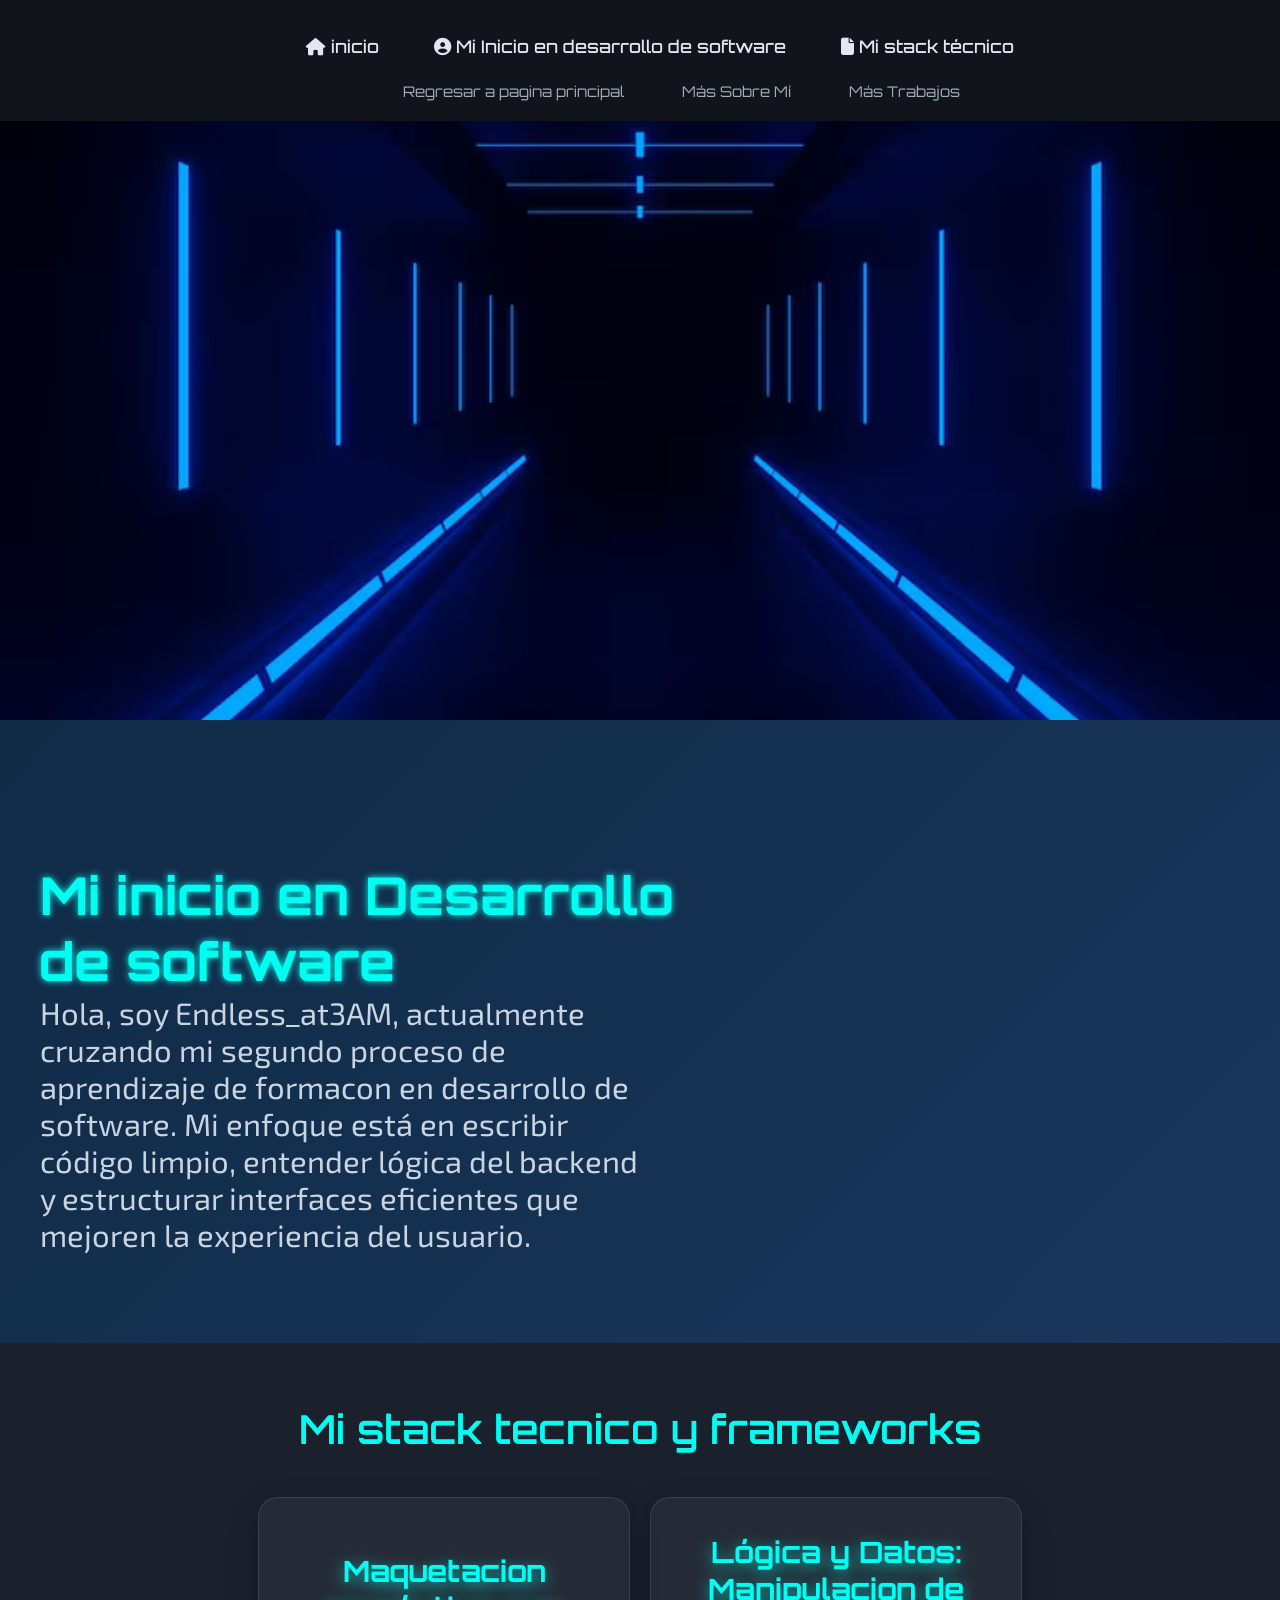
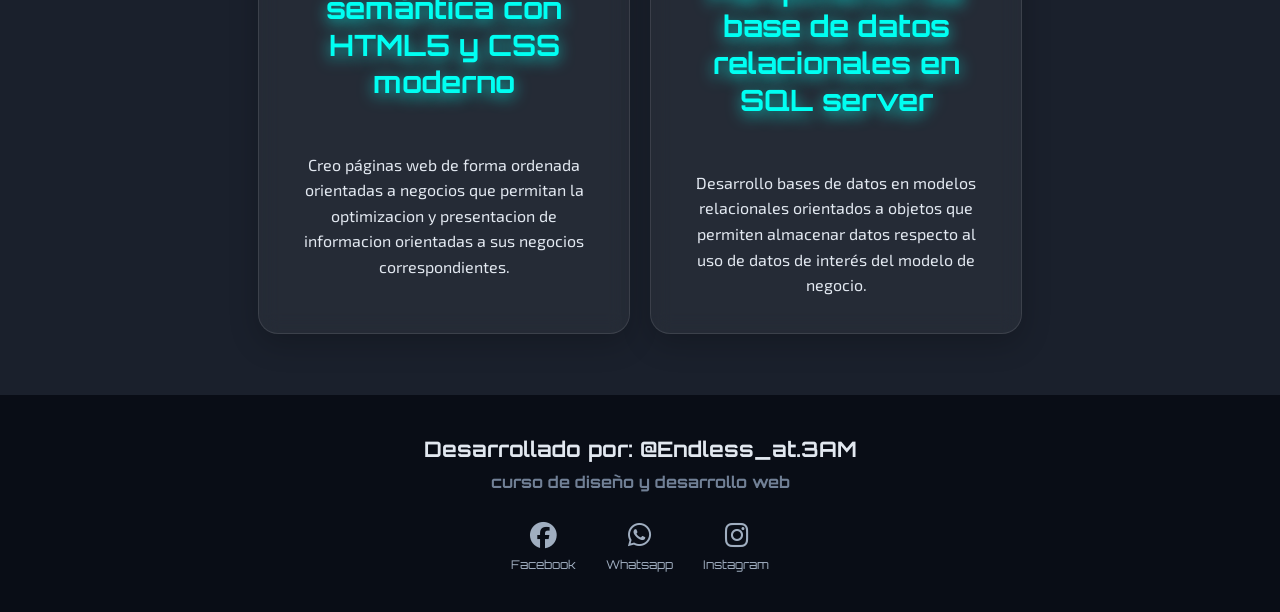
<file: contacto.html>
<!DOCTYPE html>
<html lang="en">
<head>
    <meta charset="UTF-8">
    <meta name="viewport" content="width=device-width, initial-scale=1.0">
    <title>Listas de menú</title>
    <link rel="stylesheet" href="contacto.css">
    <link href="https://fonts.googleapis.com/css2?family=Orbitron:wght@400;500;600;700;800;900&display=swap" rel="stylesheet">
    <link href="https://fonts.googleapis.com/css2?family=Exo+2:wght@100;200;300;400;500;600;700;800;900&display=swap" rel="stylesheet">
<link rel="stylesheet" href="https://cdnjs.cloudflare.com/ajax/libs/font-awesome/6.5.2/css/all.min.css">
</head>
<body>
    <header id="header">
        <nav>
            <ul class="principal">
                <li><a href="#seccion01"><i class="fa-solid fa-house"></i> inicio</a></li>
                <li><a href="#seccion02"><i class="fa-solid fa-circle-user"></i> Mi Inicio en desarrollo de software </a>
                </li>
                <li><a href="#seccion03"><i class="fa-solid fa-file"></i> Mi stack técnico </a></li>
            </ul>
        </nav>
        <div class="submenu">
            <ul>
                <a href="index.html"><li>Regresar a pagina principal</li></a>
                <a href="sobremi.html"><li>Más Sobre Mí</li></a>
                <a href="trabajos.html"><li>Más Trabajos</li></a>
            </ul>
        </div>
    </header>
    <main>
        <section id="seccion01" class="imagen_fondo">
        </section>
        <section id="seccion02" class="Hero_section">
            <div>
            <h1>Mi inicio en Desarrollo de software</h1>
            <p>Hola, soy Endless_at3AM, actualmente cruzando mi segundo proceso de aprendizaje de formacon en desarrollo de software. Mi enfoque está en escribir código limpio, entender lógica del backend y estructurar interfaces eficientes que mejoren la experiencia del usuario.</p>
            </div>
        </section>
        <section id="seccion03" class="stack_aprendizaje">
            <h2>Mi stack tecnico y frameworks</h2>
            <div class="lista-tarjetas">
            <div class="TarjetaPrincipal">
                <h1>Maquetacion semántica con HTML5 y CSS moderno</h1>
                <div class="contenido">
                    <p>Creo páginas web de forma ordenada orientadas a negocios que permitan la optimizacion y presentacion de informacion orientadas a sus negocios correspondientes.</p>
                </div>
            </div>
            <div class="TarjetaPrincipal">
                <h1>Lógica y Datos: Manipulacion de base de datos relacionales en SQL server</h1>
                <div class="contenido">
                    <p>Desarrollo bases de datos en modelos relacionales orientados a objetos que permiten almacenar datos respecto al uso de datos de interés del modelo de negocio.</p>
                </div>
            </div>
            </div>
        </section>
    </main>
    <footer>
        <h2>Desarrollado por: @Endless_at.3AM</h2>
        <h3>curso de diseño y desarrollo web</h3>
        <ul class="redes">
        <li>
            <a href="https://www.facebook.com/?locale=es_LA">
                <i class="fa-brands fa-facebook"></i>
                <p>Facebook</p>
            </a>
        </li>
        <li>
            <a href="https://www.whatsapp.com/?lang=es">
                <i class="fa-brands fa-whatsapp"></i>
                <p>Whatsapp</p>
            </a>
        </li>
        <li>
            <a href="https://www.instagram.com/">
                <i class="fa-brands fa-instagram"></i>
                <p>Instagram</p>
            </a>
        </li>
        </ul>
    </footer>
</body>
</html>
</file>
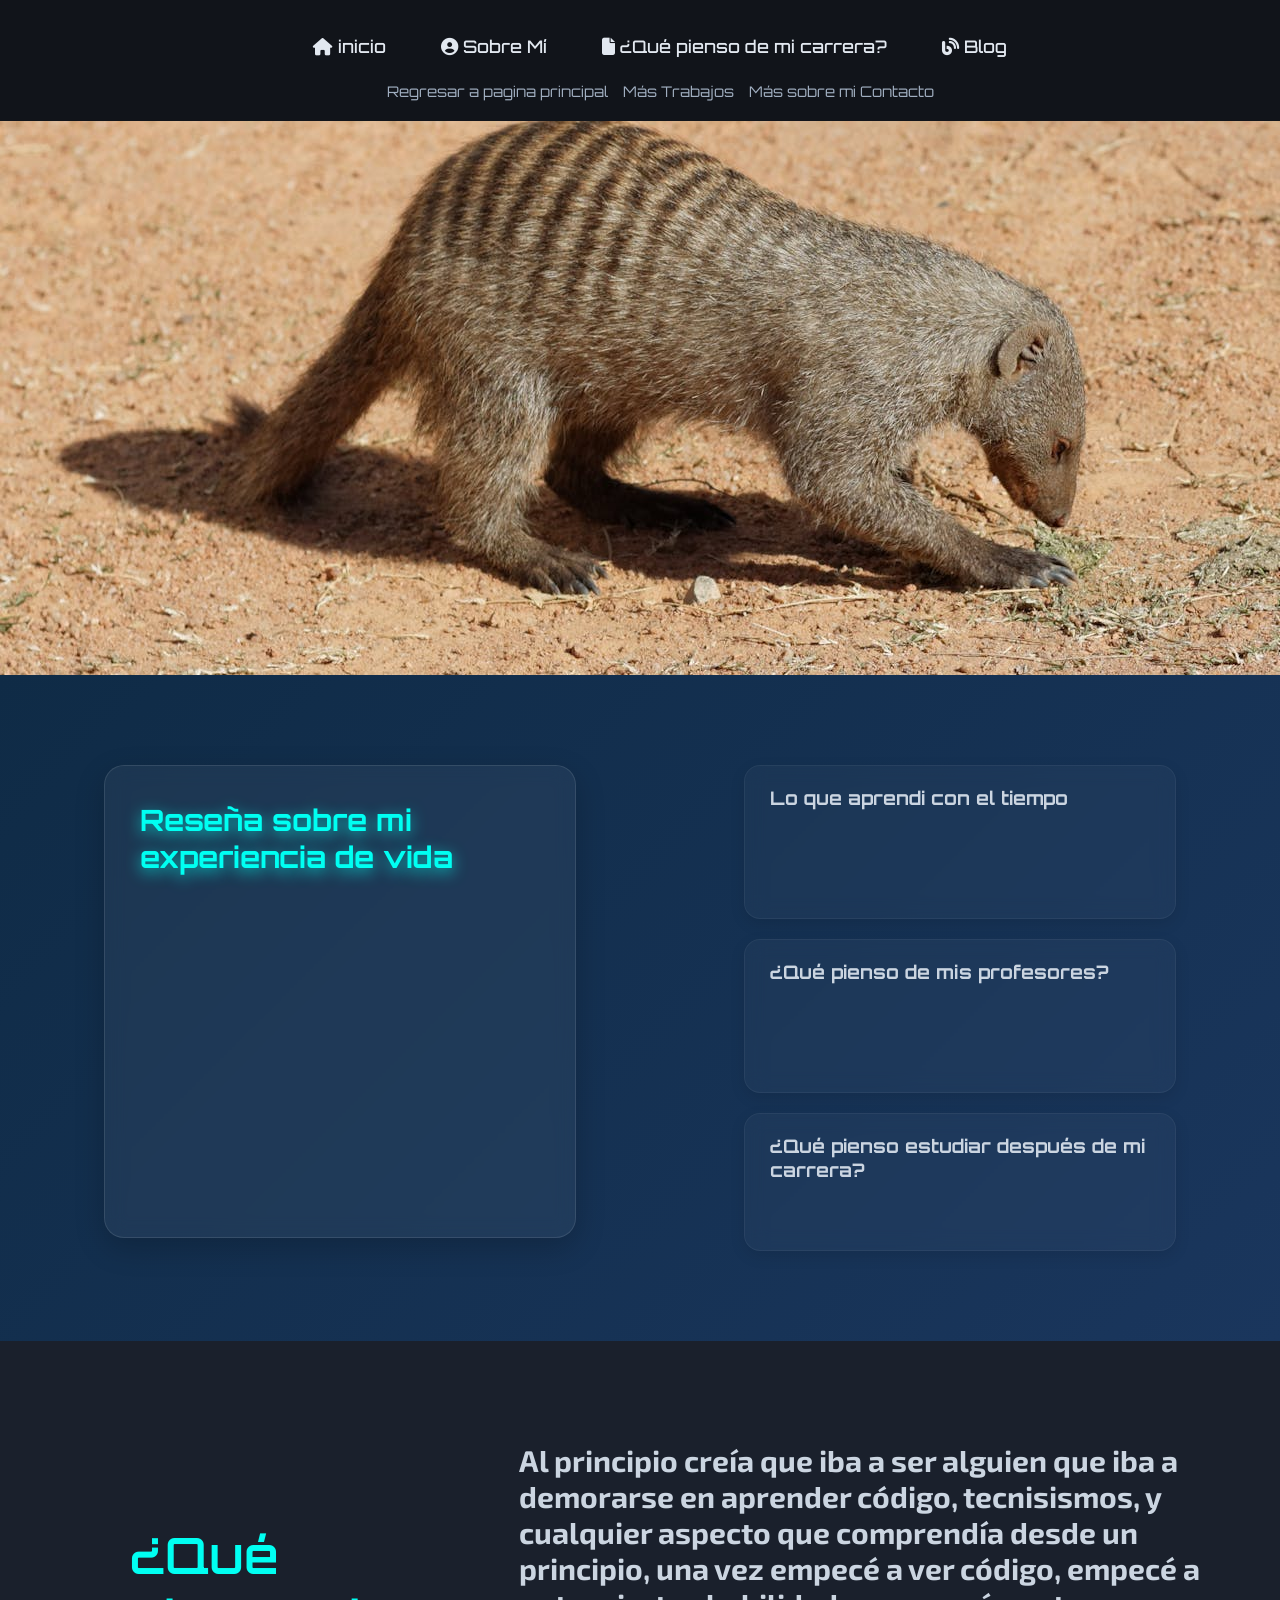
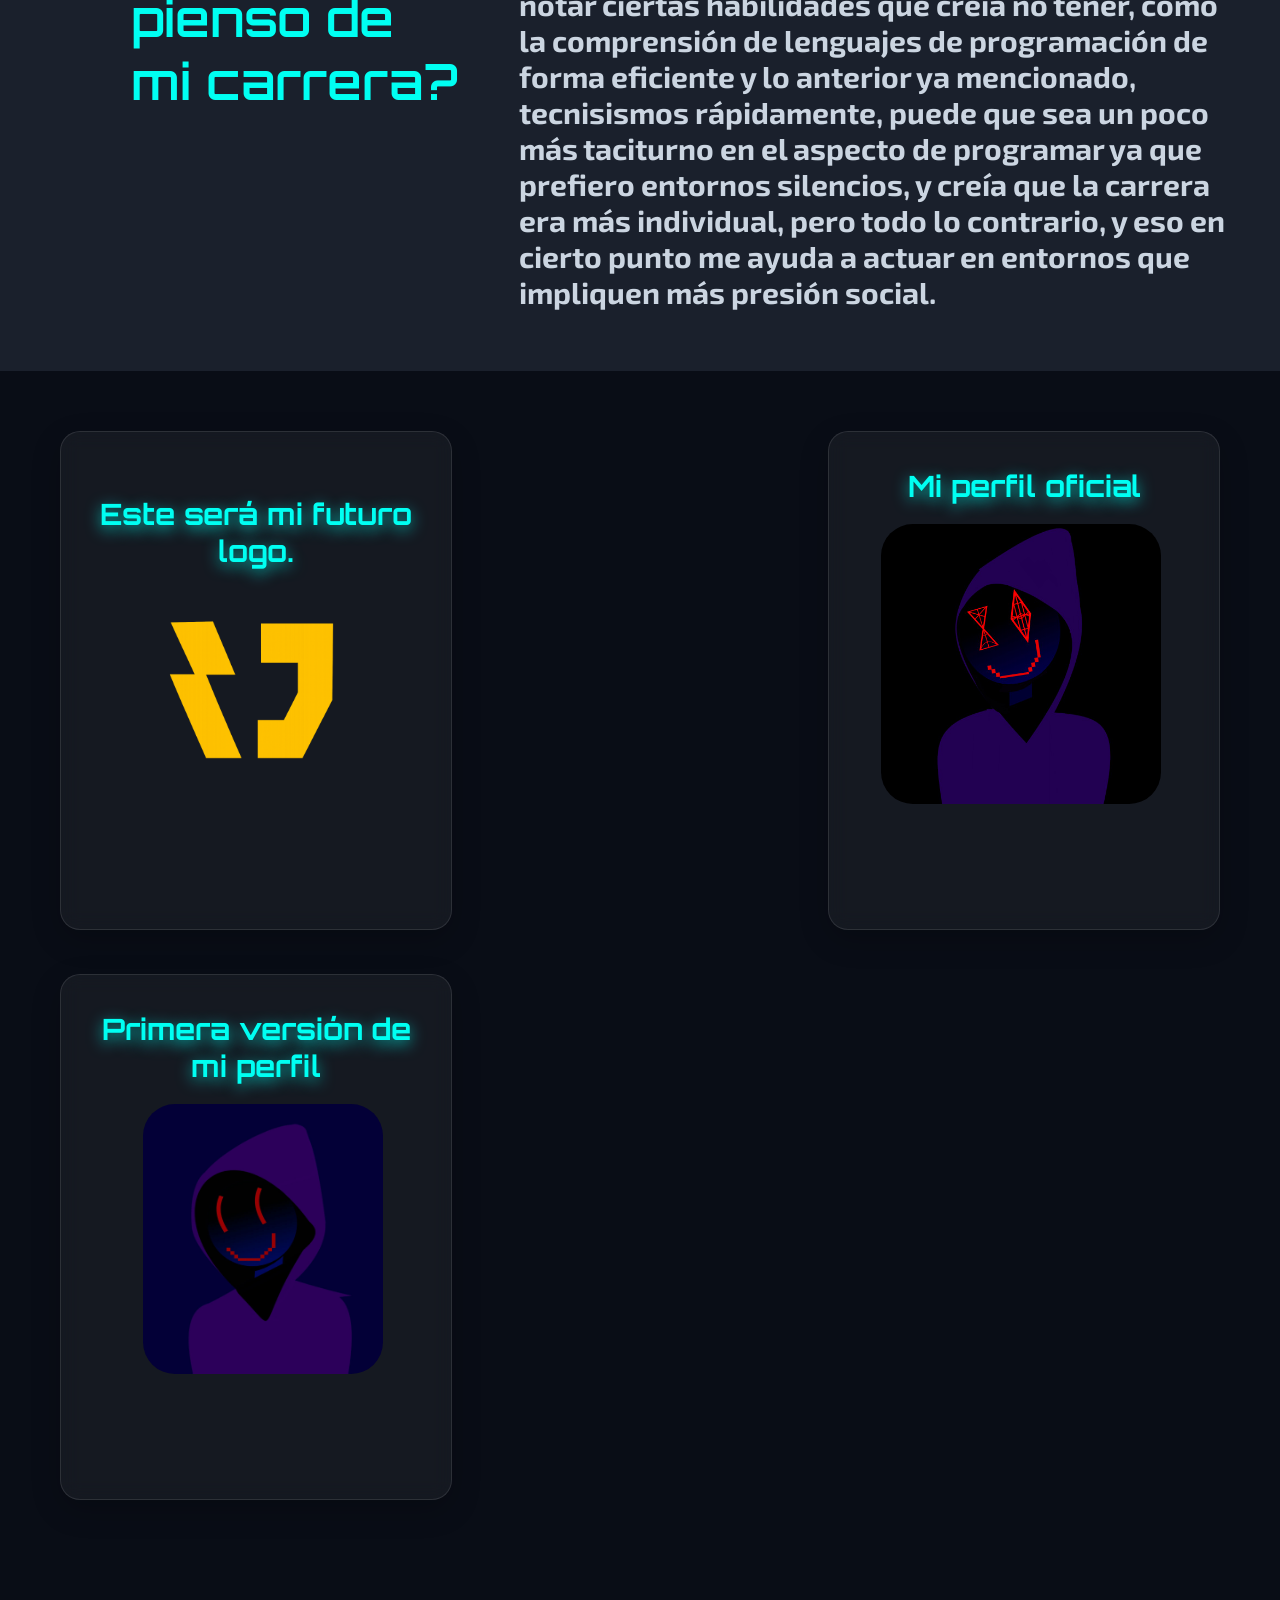
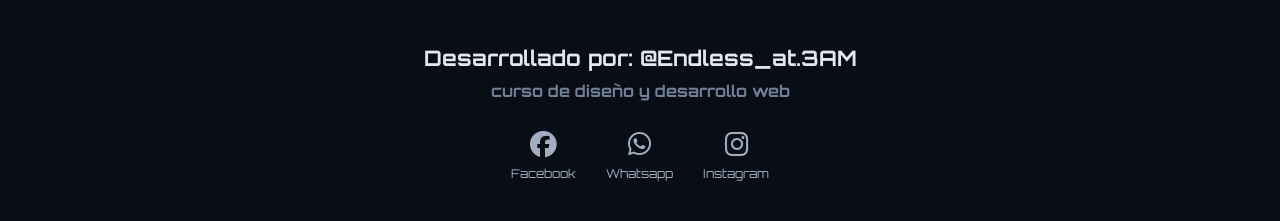
<file: sobremi.html>
<!DOCTYPE html>
<html lang="en">
<head>
    <meta charset="UTF-8">
    <meta name="viewport" content="width=device-width, initial-scale=1.0">
    <title>Más sobre mí</title>
    <link rel="stylesheet" href="sobremi.css">
    <link href="https://fonts.googleapis.com/css2?family=Orbitron:wght@400;500;600;700;800;900&display=swap" rel="stylesheet">
<link href="https://fonts.googleapis.com/css2?family=Exo+2:wght@100;200;300;400;500;600;700;800;900&display=swap" rel="stylesheet">
<link rel="stylesheet" href="https://cdnjs.cloudflare.com/ajax/libs/font-awesome/6.5.2/css/all.min.css">
</head>
<body>
    <header id="header">
        <nav>
            <ul class="principal">
                <li><a href="#seccion01"><i class="fa-solid fa-house"></i> inicio</a></li>
                <li><a href="#seccion02"><i class="fa-solid fa-circle-user"></i> Sobre Mí</a>
                    <ul class="secundario">
                        <li><a href="#reseña">Reseña sobre mi vida</a></li>
                        <li><a href="#aprendizaje">¿Qué aprendi con el tiempo?</a></li>
                        <li><a href="#profesores">¿Qué pienso de mis profesores?</a></li>
                        <li><a href="#estudio">¿Qué pienso estudiar después de mi carrera?</a></li>
                    </ul>
                </li>
                <li><a href="#seccion03"><i class="fa-solid fa-file"></i> ¿Qué pienso de mi carrera?</a></li>
                <li><a href="#seccion04"><i class="fa-solid fa-blog"></i> Blog </a></li>
            </ul>
        </nav>
        <div class="submenu">
            <ul>
                <a href="index.html"><li>Regresar a pagina principal</li></a>
                <a href="trabajos.html"><li>Más Trabajos</li></a>
                <a href="contacto.html"><li>Más sobre mi Contacto</li></a>
            </ul>
        </div>
    </header>
    <main>
        <section id="seccion01" class="sobremi">
        </section>
        <section id="seccion02" class="trabajos">
            <div class="ordenador-trabajos">
                <div class="TarjetaPrincipal" id="reseña">
                    <h1>Reseña sobre mi experiencia de vida</h1>
                    <div class="contenido">
                        <p>Seré honesto, postulé a una universidad, no obtuve la vacante y mi mundo se cayó, estuve casi un año en un abismo sin fondo; entrar a ISIL y estudiar dentro de las aulas, conocer a los que actualmente son mis amigos, realizar proyectos y construir algo real en mi vida, considero que es la oportunidad de mi vida que considero invaluable, cuando yo conocí lo que es estar suspendido en la oscuridad de no tener rumbo, aprendí algo, la disciplina, la dedicación y la responsabilidad que actualmente mantengo desde el primer día y que me prometí mantener el resto de mi vida en las cosas que hago.</p>
                    </div>
                </div>
                <div class="lista-tarjetas">
                    <div class="tarjeta" id="aprendizaje"><h2>Lo que aprendi con el tiempo</h2>
                        <div class="contenido">
                            <p>Estos años, antes de empezar mi vida como futuro desarrollador de software, he aprendido y adquirido conocimientos valiosos, más allá del código, lo que he forjado para hacer realidad mi título profesional.</p>
                        </div>
                    </div>
                    <div class="tarjeta" id="profesores"><h2>¿Qué pienso de mis profesores?</h2>
                        <div class="contenido">
                            <p>Los profesores hasta el punto que los he observado, son gente capaz, conocedora; puede que algunos tengan métodos de enseñanza más rígidos, pero la exigencia siempre hará la excelencia.</p>
                        </div>
                    </div>
                    <div class="tarjeta" id="estudio"><h2>¿Qué pienso estudiar después de mi carrera?</h2>
                        <div class="contenido">
                            <p>Ciberseguridad, empecé con desarrollo de software ya que aporta conocimientos más generales en el ámbito digital.</p>
                        </div>
                    </div>
                </div>
            </div>
        </section>
        <section id="seccion03" class="contacto">
            <div class="titulo_contacto"><h1>¿Qué pienso de mi carrera?</h1></div>
            <div class="texto_contacto"><h3>Al principio creía que iba a ser alguien que iba a demorarse en aprender código, tecnisismos, y cualquier aspecto que comprendía desde un principio, una vez empecé a ver código, empecé a notar ciertas habilidades que creía no tener, como la comprensión de lenguajes de programación de forma eficiente y lo anterior ya mencionado, tecnisismos rápidamente, puede que sea un poco más taciturno en el aspecto de programar ya que prefiero entornos silencios, y creía que la carrera era más individual, pero todo lo contrario, y eso en cierto punto me ayuda a actuar en entornos que impliquen más presión social.</h3></div>
        </section>
        <section id="seccion04" class="blog">
            <div class="TarjetaPrincipal" id="tarjeta1">
                <h1>Este será mi futuro logo.</h1>
                <img src="imagenes/Synaptic2.jpg" class="imagen_blog">
                <div class="contenido">
                    <h3>Lo diseñé a base de vectores, la idea me surgió de un logo parecido de un videojuego.</h3>
                </div>
            </div>
            <div class="TarjetaPrincipal" id="tarjeta2">
                <h1>Mi perfil oficial</h1>
                <img src="imagenes/Perfil v1.5.jpg" class="imagen_blog">
                <div class="contenido">
                    <h3>Esta imagen también la diseñé a base de vectores, añadí colores que generen contraste adecuado.</h3>
                </div>
            </div>
            <div class="TarjetaPrincipal" id="tarjeta3">
                <h1>Primera versión de mi perfil</h1>
                <img src="imagenes/imagen yo 1.jpg"  class="imagen_blog_2">
                <div class="contenido">
                    <h3>Esta es la primera versión de mi perfil, ojos simples pero con el estilo glitch.</h3>
                </div>
            </div>
        </section>
    </main>
    <footer>
        <h2>Desarrollado por: @Endless_at.3AM</h2>
        <h3>curso de diseño y desarrollo web</h3>
        <ul class="redes">
        <li>
            <a href="https://www.facebook.com/?locale=es_LA">
                <i class="fa-brands fa-facebook"></i>
                <p>Facebook</p>
            </a>
        </li>
        <li>
            <a href="https://www.whatsapp.com/?lang=es">
                <i class="fa-brands fa-whatsapp"></i>
                <p>Whatsapp</p>
            </a>
        </li>
        <li>
            <a href="https://www.instagram.com/">
                <i class="fa-brands fa-instagram"></i>
                <p>Instagram</p>
            </a>
        </li>
        </ul>
    </footer>
</body>
</html>
</file>
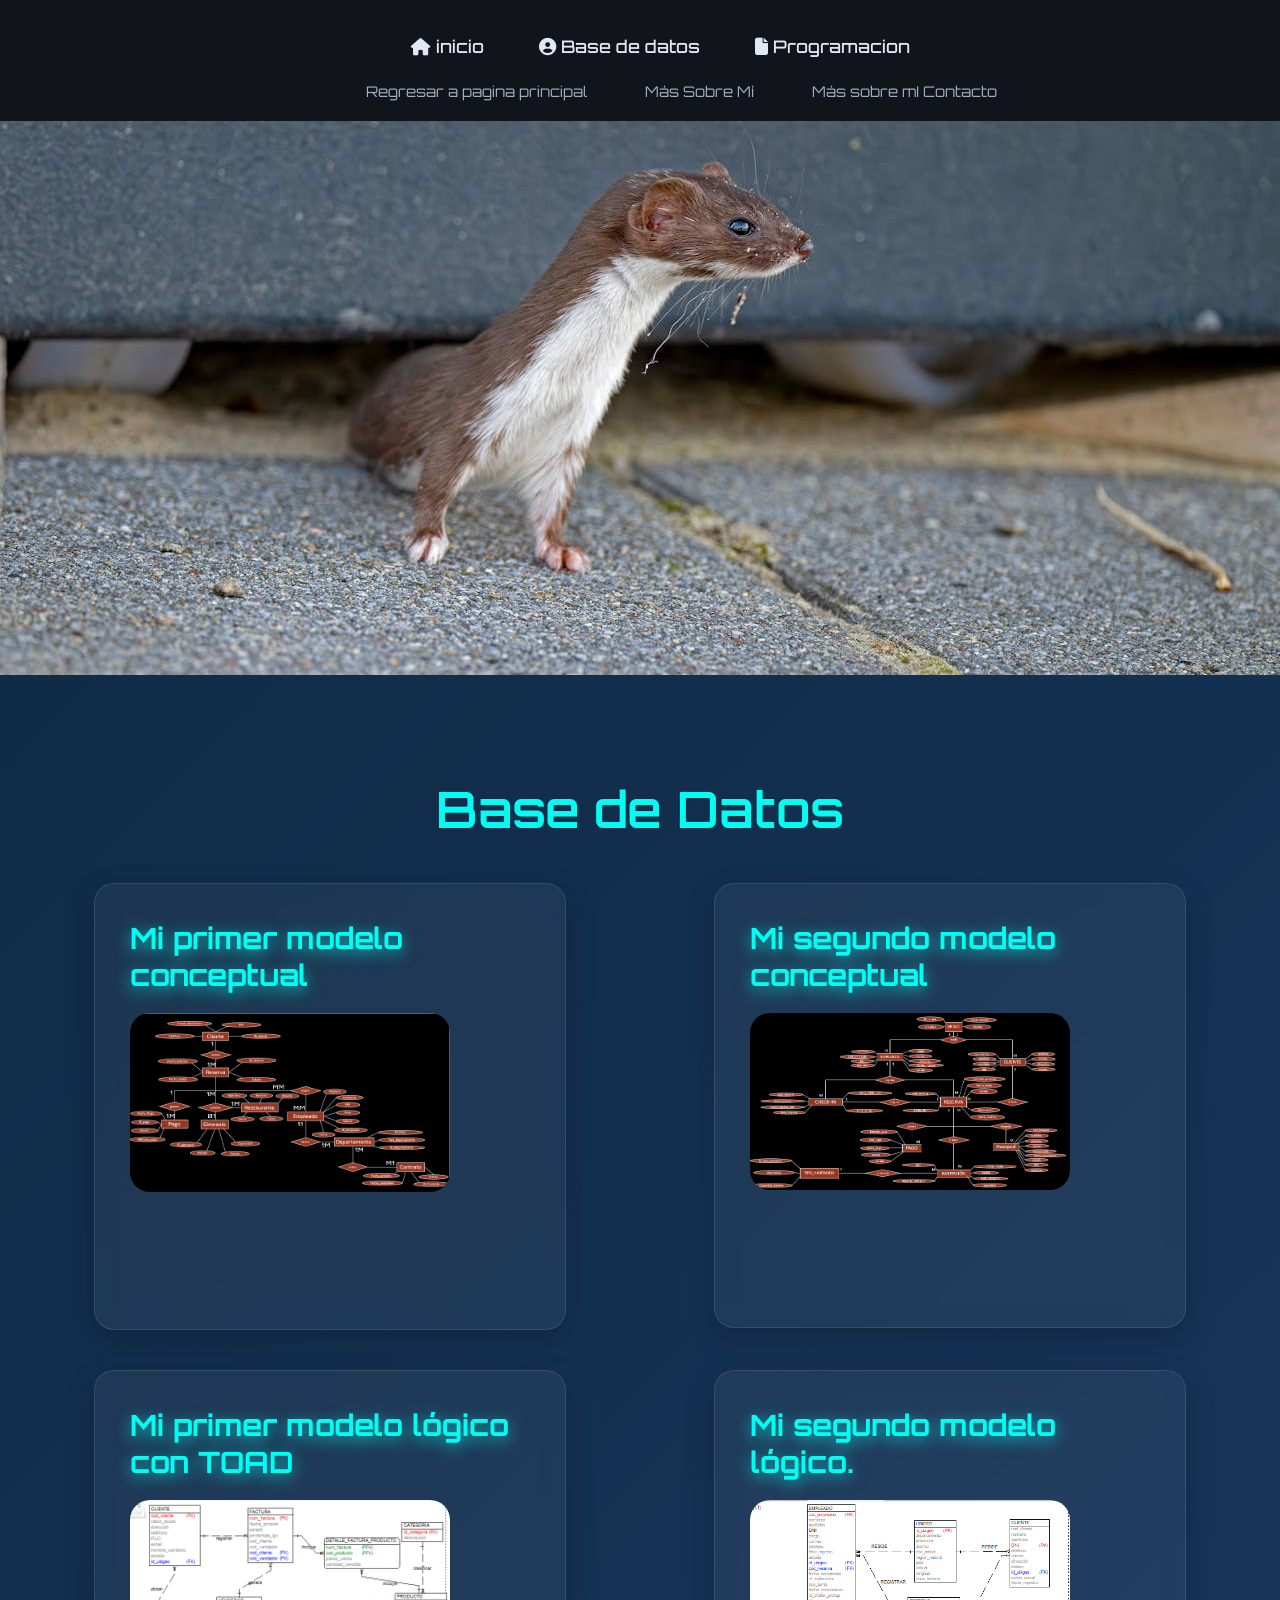
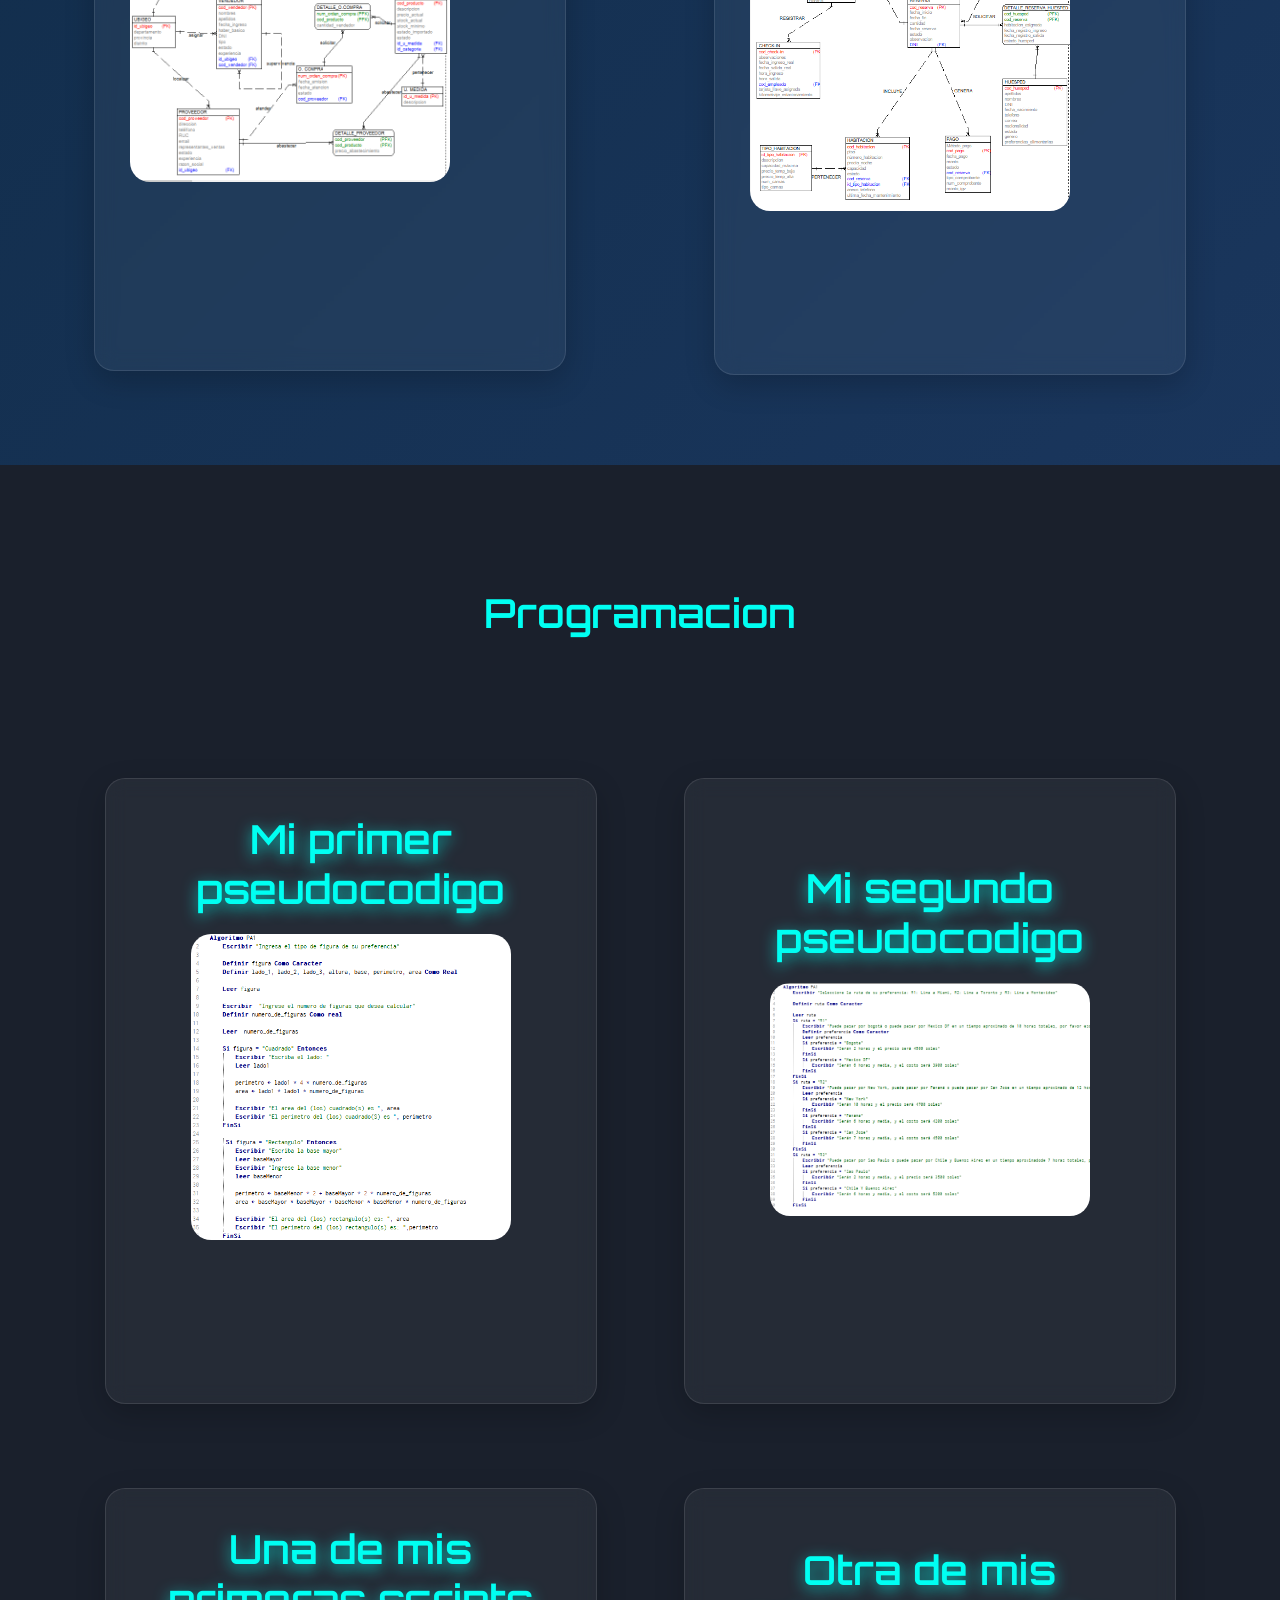
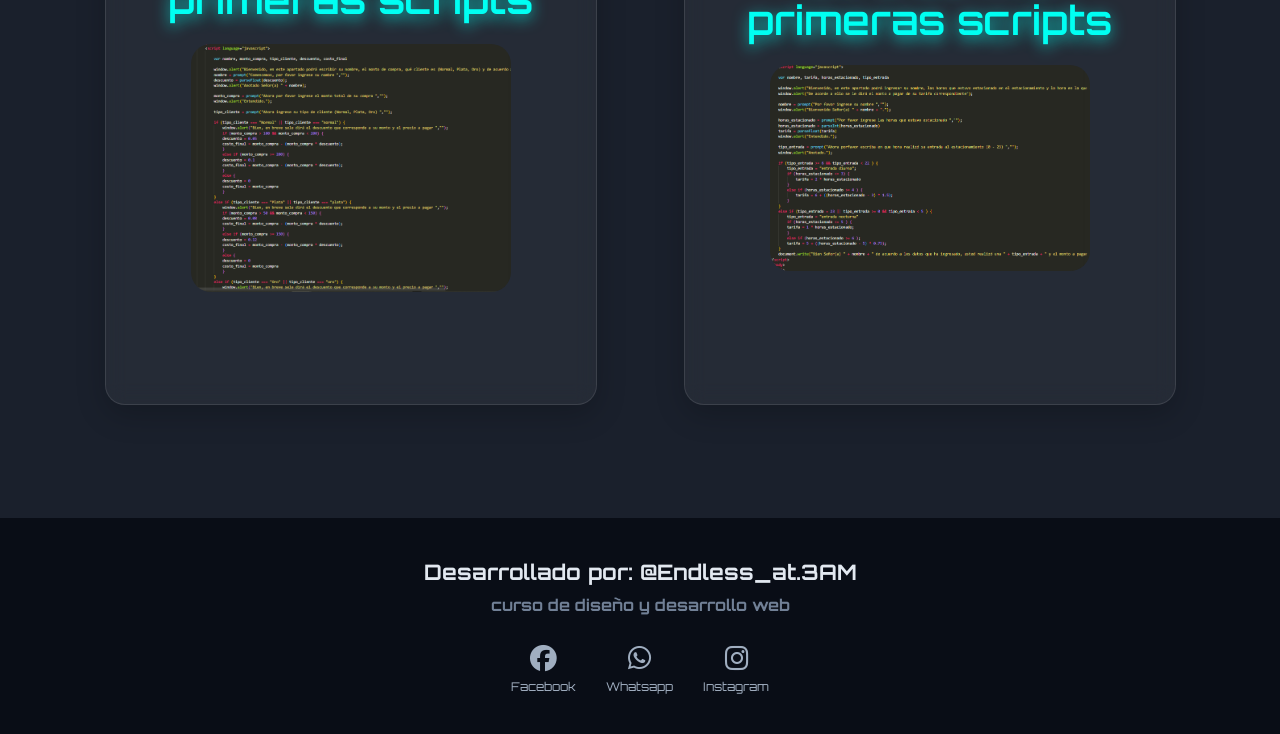
<file: trabajos.html>
<!DOCTYPE html>
<html lang="en">
<head>
    <meta charset="UTF-8">
    <meta name="viewport" content="width=device-width, initial-scale=1.0">
    <title>Listas de menú</title>
    <link rel="stylesheet" href="trabajos.css">
    <link href="https://fonts.googleapis.com/css2?family=Orbitron:wght@400;500;600;700;800;900&display=swap" rel="stylesheet">
<link href="https://fonts.googleapis.comcss2?family=Exo+2:wght@100;200;300;400;500;600;700;800;900&display=swap" rel="stylesheet">
<link rel="stylesheet" href="https://cdnjs.cloudflare.com/ajax/libs/font-awesome/6.5.2/css/all.min.css">

</head>
<body>
    <header id="header">
        <nav>
            <ul class="principal">
                <li><a href="#seccion01"><i class="fa-solid fa-house"></i> inicio</a></li>
                <li><a href="#seccion02"><i class="fa-solid fa-circle-user"></i> Base de datos</a>
                    <ul class="secundario">
                        <li><a href="#primerC">Mi primer Modelo conceptual</a></li>
                        <li><a href="#segundoC">Mi segundo modelo conceptual</a></li>
                        <li><a href="#primerL">Mi primer modelo logico</a></li>
                        <li><a href="#segundoL">Mi segundo modelo logico</a></li>
                    </ul>
                </li>
                <li><a href="#seccion03"><i class="fa-solid fa-file"></i> Programacion</a></li>
            </ul>
        </nav>
        <div class="submenu">
            <ul>
                <a href="index.html"><li>Regresar a pagina principal</li></a>
                <a href="sobremi.html"><li>Más Sobre Mí</li></a>
                <a href="contacto.html"><li>Más sobre mI Contacto</li></a>
            </ul>
        </div>
    </header>
    <main>
        <section id="seccion01" class="sobremi">
        </section>
        <section id="seccion02" class="trabajos">
            <div class="titulo_BD">
                <h1>Base de Datos</h1>
            </div>
            <div class="ordenador-trabajos">
                <div class="TarjetaPrincipal" id="primerC">
                    <h1>Mi primer modelo conceptual</h1>
                    <img src="imagenes/primerC.PNG" class="imagen_BD">
                    <div class="contenido">
                        <p>Este modelo conceptual me ayudó a comprender los primeros conceptos respectivos a como el usuario influye dentro del mismo con el equipo gráfico para que mantenga coherencia ante los clientes</p>
                    </div>
                </div>
                    <div class="TarjetaPrincipal" id="segundoC"><h1>Mi segundo modelo conceptual</h1>
                        <img src="imagenes/segundoC.PNG" class="imagen_BD">
                        <div class="contenido">
                            <p>Este modelo conceptual de mi proyecto del curso de base de datos, más ordenado y orientado a las entidades que corresponden al servicio de reservación del negocio de gestión hotelera.</p>
                        </div>
                    </div>
                    <div class="TarjetaPrincipal" id="primerL"><h1>Mi primer modelo lógico con TOAD</h1>
                        <img src="imagenes/primerL.PNG" class="imagen_BD">
                        <div class="contenido">
                            <p>Este modelo logico corresponde al ejercicio que me designaron dentro del curso de base de datos, comprendí que a nivel lógico las relaciones pueden ser variadas y de acorde a como se conectan las entidades unas con otras se pueden crear atributos identificadores, en este caso las claves primarias "PK" y las foráneas "FK".</p>
                        </div>
                    </div>
                    <div class="TarjetaPrincipal" id="segundoL"><h1>Mi segundo modelo lógico.</h1>
                        <img src="imagenes/segundoL.PNG" class="imagen_BD">
                        <div class="contenido">
                            <p>Este modelo logico comprende al de mi proyecto, es más extenso en cuanto a atributos, si, no es tan complejo ya que no hay relaciones ternarias o recursivas, pero si mantuvimos las entidades intermedias o entidades debiles, que permiten detallar relaciones de muchos a muchos.</p>
                        </div>
                    </div>
            </div>
        </section>
        <section id="seccion03" class="programacion">
            <div class="titulo_programacion">
                <h1>Programacion</h1>
            </div>
            <div class="contenido_programacion">
                <h3>Aprendí la lógica de los lenguajes usando el programa Pseint, lo recomiendo para principiantes que quieran inyectarse a este mundo de la programacion.</h3>
            </div>
            <div class="TarjetaPrincipal"><h1>Mi primer pseudocodigo</h1>
                <img src="imagenes/primerP.PNG" class="imagen_BD">
                <div class="contenido">
                    <p>Recomiendo sinceramente que si quieres empezar en codigo y aprender la logica, entonces te recomiendo empezar con Pseint, te ayudará a comprender qué es una variable y cómo se comportan, en mi caso fue lo que me mostró la lógica de lo que llamamos programacion.</p>
                </div>
            </div>
            <div class="TarjetaPrincipal"><h1>Mi segundo pseudocodigo</h1>
                <img src="imagenes/segundoP.PNG" class="imagen_BD">
                <div class="contenido">
                    <p>En este segundo codigo de Pseint,comprendí cada detalle de como definir, identar y ordenar codigo de Pseint de forma más eficiente, eso añadiendo que este Pseint detalla las posibilidades de una ruta y una subruta que el usuario puede elegir.</p>
                </div>
            </div>
            <div class="TarjetaPrincipal"><h1>Una de mis primeras scripts</h1>
                <img src="imagenes/primerJS.PNG" class="imagen_BD">
                <div class="contenido">
                    <p>En esta script el programa calcula la categoria de un clinete segun su tipo y el descuento que se le realizará dependiendo del tipo y del monto inicial.</p>
                </div>
            </div>
            <div class="TarjetaPrincipal"><h1>Otra de mis primeras scripts</h1>
                <img src="imagenes/segundoJS.PNG" class="imagen_BD">
                <div class="contenido">
                    <p>En esta script se detalla la tarifa de estacionamiento de quienes utilizan el servicio, dependiendo de la hora en que se estacionaron y el tiempo que permaneceieron usando el servicio.</p>
                </div>
            </div>
        </section>
    </main>
    <footer>
        <h2>Desarrollado por: @Endless_at.3AM</h2>
        <h3>curso de diseño y desarrollo web</h3>
        <ul class="redes">
        <li>
            <a href="https://www.facebook.com/?locale=es_LA">
                <i class="fa-brands fa-facebook"></i>
                <p>Facebook</p>
            </a>
        </li>
        <li>
            <a href="https://www.whatsapp.com/?lang=es">
                <i class="fa-brands fa-whatsapp"></i>
                <p>Whatsapp</p>
            </a>
        </li>
        <li>
            <a href="https://www.instagram.com/">
                <i class="fa-brands fa-instagram"></i>
                <p>Instagram</p>
            </a>
        </li>
        </ul>
    </footer>
</body>
</html>
</file>
<file: contacto.css>
*{
    margin: 0;
    padding: 0;
}
html {
    scroll-behavior: smooth;
}
body{
    background-color: beige;
    font-family: Exo2;
    font-size: 12pt;
}
header{
    width: 100%;
    padding: 20px;
    background-color: #11141a;
    position: fixed;
    top: 0;
    left: 0;
    z-index: 9999;
}
nav ul{
    list-style-type: none;
    padding-left: 20px;
    display: flex;
    gap: 20px;
    padding: 20px;
    justify-content: center;
    
}
nav ul a{
    text-decoration: none;
    color: white;
    font-family: orbitron;
    font-size: 16pt;
    transition: background-color 0.3s;
}
nav ul a li i{
    margin-right: 8px;
}
nav ul a:hover{
    transform: scale(1.05);
    background-color: #718096;
    font-weight: 800;
    text-shadow: 0px 0px 20px #00fff2;
}

.submenu ul{
    display: flex;
    justify-content: center;
    list-style: none;
    gap: 15px;
}
.submenu ul a{
    text-decoration: none;
    color: #a0aec0;
    font-family: orbitron;
    font-size: 11pt;
    transition: all 0.3s;
    margin-top: 10px;
    margin-left: 43px;
}
.submenu ul a:hover{
    background-color: transparent;
    color: white;
    text-shadow: 0px 0px 20px #00fff2;
    font-weight: 900;
}
.imagen_fondo{
    width: 100%;
    height: 80vh;
    background-color: #2d3748;
    background-image: url(imagenes/contacto.avif);
    background-position: center;
    background-size: 100%;
    scroll-margin-top: 140px;
    overflow: hidden;
}
.principal{
    display: flex;
    gap: 25px;
    list-style: none;
    background-color: transparent;
    padding: 5px;
    justify-content: center;
}
.principal > li{
    position: relative;
}
.principal a{
    color: #e2e8f0;
    text-decoration: none;
    padding: 10px 15px;
    display: block;
    font-family: orbitron;
    font-size: 13pt;
    font-weight: 500;
    transition: all 0.3s ease;
}
.principal a li i{
    margin-right: 8px;
}
.principal a:hover{
    transform: translateY(-2px);
    color: #00fff2;
    text-shadow: 0px 0px 10px rgba(0, 255, 242, 0.5);
}
.secundario{
    list-style: none;
    position: absolute;
    left: 0;
    background-color: #1a202c;
    display: none;
    min-width: 180px;
    border-radius: 8px;
    border: 1px solid #2d3748;
    overflow: hidden;
}
.secundario a{
    padding: 12px 15px;
    color: #e2e8f0;
    font-size: 11pt;
}
.secundario a:hover{
    background-color: #2d3748;
    color: #00fff2;
}
.principal li:hover .secundario{
    display: block;
}
.video01{
    width: 100%;
    height: 100%;
    object-fit: cover;
    display: block;
}
.sobre mi a, .trabajos a, contacto a, blog a{
    display: none;
}
.Hero_section{
    width: auto;
    height: auto;
    background: linear-gradient(135deg, #0f2b46 0%, #1a365d 100%);
    padding: 90px 40px;
}
.Hero_section div{
    display: flex;
    flex-wrap: wrap;
}
.Hero_section h1{
    color: #00fff2;
    text-shadow: 0px 0px 7px #00fff2;
    font-family: orbitron;
    font-size: 52px;
    width: 661px;
    text-decoration: none;
    margin-top: 52px;
}
.Hero_section p{
    width: 610px;
    color: #cbd5e1;
    font-family: 'Exo 2';
    font-size: 31px;
}
.contacto{
    width: 100%;
    height: 600px;
    background-color: #00fff2;
}
.blog{
    width: 100%;
    height: 600px;
    background-color: #31046d;
}
footer{
    background-color: #090d16;
    width: auto;
    color: #e2e8f0;
    padding: 40px 20px;
}
footer h2{
    font-size: 16pt;
    font-family: orbitron;
    text-align: center;
    margin-bottom: 10px;
    transition: all 0.3s ease;
}
footer h3{
    font-size: 12pt;
    font-family: orbitron;
    margin-bottom: 30px;
    text-align: center;
    color: #718096;
    transition: all 0.3s ease;
}
footer h2:hover{
    transform: scale(1.05);
    text-shadow: 0px 0px 20px #00fff2;
}

footer h3:hover{
    transform: scale(1.05);
    text-shadow: 0px 0px 20px #00fff2;
}
.redes{
    list-style: none;
    display: flex;
    gap: 30px;
    justify-content: center;
}

.redes a{
    text-decoration: none;
    color: #a0aec0;
    display: flex;
    flex-direction: column;
    align-items: center;
    gap: 8px;
    transition: all 0.3s;
}
.redes a i{
    font-size: 20pt;
}
.redes a p{
    font-size: 9pt;
    font-family: orbitron;
}
.redes a:hover{
    transform: scale(1.05);
    color: #00fff2;
    text-shadow: 0px 1px 10px #00fff2;
}
.TarjetaPrincipal{
    font-family: 'Exo 2';
    background-color: rgba(255, 255, 255, 0.05);
    backdrop-filter: blur(10px);
    color: white;
    border: 1px solid rgba(255, 255, 255, 0.1);
    border-radius: 20px;
    width: 300px;
    height: auto;
    min-height: 320px;
    padding: 35px;
    gap: 32px;
    margin-top: 43px;
    display: flex;
    flex-direction: column;
    justify-content: center;
    text-align: center;
    box-shadow: 0 10px 30px rgba(0,0,0,0.2);
}
.TarjetaPrincipal h1{
    font-family: orbitron;
    font-size: 22pt;
    color: #00fff2;
    margin-bottom: 20px;
    text-shadow: 0px 4px 15px rgba(0, 255, 242, 0.7);
}
.TarjetaPrincipal .contenido p{
    font-size: 12pt;
    line-height: 1.6;
    color: #e2e8f0;
}
.lista-tarjetas{
    display: flex;
    flex-wrap: wrap;
    flex-direction: row;
    justify-content: space-between;
    gap: 20px;
}
.tarjeta{
    font-family: 'Exo 2';
    color: white;
    background-color: rgba(255, 255, 255, 0.03);
    backdrop-filter: blur(10px);
    border: 1px solid rgba(255, 255, 255, 0.05);
    border-radius: 16px;
    width: 380px;
    height: auto;
    padding: 20px 25px;
    transition: all 0.4s ease;
    text-align: left;
    box-shadow: 0px 5px 15px rgba(0,0,0,0.1);
}
.tarjeta h2{
    font-family: orbitron;
    font-size: 14pt;
    color: #cbd5e1;
    margin-bottom: 8px;
    transition: color 0.3s;
}
.tarjeta .contenido p{
    color: #94a3b8;
    line-height: 1.5;
}
.stack_aprendizaje{
    display: flex;
    flex-wrap: wrap;
    justify-content: space-around;
    width: auto;
    height: auto;
    background-color: #1a202c;
    padding: 61px;
}
.stack_aprendizaje .titulo_programacion{
    margin-top: 62px;
    text-align: center;
    align-items: center;
}
.stack_aprendizaje h2{
    color: #00fff2;
    font-size: 40px;
    font-family: 'orbitron';
    font-weight: 600;
}
.TarjetaPrincipal .contenido p{
    font-size: 12pt;
    line-height: 1.6;
    color: #e2e8f0;
}
</file>
<file: sobremi.css>
*{
    margin: 0;
    padding: 0;
}
html {
    scroll-behavior: smooth;
}
body{
    background-color: beige;
    font-family: Exo2;
    font-size: 12pt;
}
header{
    width: 100%;
    padding: 20px;
    background-color: #11141a;
    position: fixed;
    top: 0;
    left: 0;
    z-index: 9999;
}
nav ul{
    list-style-type: none;
    padding-left: 20px;
    display: flex;
    gap: 20px;
    padding: 20px;
    justify-content: center;
    
}
nav ul a{
    text-decoration: none;
    color: white;
    font-family: orbitron;
    font-size: 16pt;
    transition: background-color 0.3s;
}
nav ul a li i{
    margin-right: 8px;
}
nav ul a:hover{
    transform: scale(1.05);
    background-color: #718096;
    font-weight: 800;
    text-shadow: 0px 0px 20px #00fff2;
}

.submenu ul{
    display: flex;
    justify-content: center;
    list-style: none;
    gap: 15px;
}
.submenu ul a{
    text-decoration: none;
    color: #a0aec0;
    font-family: orbitron;
    font-size: 11pt;
    transition: all 0.3s;
    margin-top: 10px;
}
.submenu ul a:hover{
    background-color: transparent;
    color: white;
    text-shadow: 0px 0px 20px #00fff2;
    font-weight: 900;
}
.sobremi{
    width: 100%;
    height: 75vh;
    background-color: #2d3748;
    background-image: url(/imagenes/pexels-annariduplessis-13523052.jpg);
    background-position: center;
    background-size: 100%;
    scroll-margin-top: 140px;
    overflow: hidden;
}
.principal{
    display: flex;
    gap: 25px;
    list-style: none;
    background-color: transparent;
    padding: 5px;
    justify-content: center;
}
.principal > li{
    position: relative;
}
.principal a{
    color: #e2e8f0;
    text-decoration: none;
    padding: 10px 15px;
    display: block;
    font-family: orbitron;
    font-size: 13pt;
    font-weight: 500;
    transition: all 0.3s ease;
}
.principal a li i{
    margin-right: 8px;
}
.principal a:hover{
    transform: translateY(-2px);
    color: #00fff2;
    text-shadow: 0px 0px 10px rgba(0, 255, 242, 0.5);
}
.secundario{
    list-style: none;
    position: absolute;
    left: 0;
    background-color: #1a202c;
    display: none;
    min-width: 180px;
    border-radius: 8px;
    border: 1px solid #2d3748;
    overflow: hidden;
}
.secundario a{
    padding: 12px 15px;
    color: #e2e8f0;
    font-size: 11pt;
}
.secundario a:hover{
    background-color: #2d3748;
    color: #00fff2;
}
.principal li:hover .secundario{
    display: block;
}
.video01{
    width: 100%;
    height: 100%;
    object-fit: cover;
    display: block;
}
.sobre mi a, .trabajos a, contacto a, blog a{
    display: none;
}
.trabajos{
    width: auto;
    height: auto;
    background: linear-gradient(135deg, #0f2b46 0%, #1a365d 100%);
    padding: 90px 40px;
}
.contacto{
    width: 100%;
    height: 600px;
    background-color: #00fff2;
}
.blog{
    width: 100%;
    height: 600px;
    background-color: #31046d;
}
footer{
    background-color: #090d16;
    width: auto;
    color: #e2e8f0;
    padding: 40px 20px;
}
footer h2{
    font-size: 16pt;
    font-family: orbitron;
    text-align: center;
    margin-bottom: 10px;
    transition: all 0.3s ease;
}
footer h3{
    font-size: 12pt;
    font-family: orbitron;
    margin-bottom: 30px;
    text-align: center;
    color: #718096;
    transition: all 0.3s ease;
}
footer h2:hover{
    transform: scale(1.05);
    text-shadow: 0px 0px 20px #00fff2;
}

footer h3:hover{
    transform: scale(1.05);
    text-shadow: 0px 0px 20px #00fff2;
}
.redes{
    list-style: none;
    display: flex;
    gap: 30px;
    justify-content: center;
}

.redes a{
    text-decoration: none;
    color: #a0aec0;
    display: flex;
    flex-direction: column;
    align-items: center;
    gap: 8px;
    transition: all 0.3s;
}
.redes a i{
    font-size: 20pt;
}
.redes a p{
    font-size: 9pt;
    font-family: orbitron;
}
.redes a:hover{
    transform: scale(1.05);
    color: #00fff2;
    text-shadow: 0px 1px 10px #00fff2;
}
.ordenador-trabajos{
    display: flex;
    justify-content: space-around;
    align-items: flex-start;
    gap: 40px;
    max-width: 1200px;
    margin: 0 auto;
    flex-wrap: wrap;
}
.TarjetaPrincipal{
    font-family: 'Exo 2';
    background-color: rgba(255, 255, 255, 0.05);
    backdrop-filter: blur(10px);
    color: white;
    border: 1px solid rgba(255, 255, 255, 0.1);
    border-radius: 20px;
    width: 400px;
    height: auto;
    min-height: 320px;
    padding: 35px;
    transition: all 0.4s ease;
    display: flex;
    flex-direction: column;
    justify-content: center;
    box-shadow: 0 10px 30px rgba(0,0,0,0.2);
}
.TarjetaPrincipal h1{
    font-family: orbitron;
    font-size: 22pt;
    color: #00fff2;
    margin-bottom: 20px;
    text-shadow: 0px 4px 15px rgba(0, 255, 242, 0.7);
}
.TarjetaPrincipal .contenido p{
    font-size: 12pt;
    line-height: 1.6;
    color: #e2e8f0;
}
.contenido{
    opacity: 0;
    overflow: hidden;
    transition: 0.4s;
}
.TarjetaPrincipal:hover{
    transform: translateY(-5px);
    border-color: rgba(0, 255, 242, 0.4);
    box-shadow: 0px 15px 40px rgba(0, 255, 242, 0.15);
}
.TarjetaPrincipal:hover .contenido{
    transition: 1s;
    opacity: 1;
}
.lista-tarjetas{
    display: flex;
    flex-direction: column;
    gap: 20px;
}
.tarjeta{
    font-family: 'Exo 2';
    color: white;
    background-color: rgba(255, 255, 255, 0.03);
    backdrop-filter: blur(10px);
    border: 1px solid rgba(255, 255, 255, 0.05);
    border-radius: 16px;
    width: 380px;
    height: auto;
    padding: 20px 25px;
    transition: all 0.4s ease;
    text-align: left;
    box-shadow: 0px 5px 15px rgba(0,0,0,0.1);
}
.tarjeta h2{
    font-family: orbitron;
    font-size: 14pt;
    color: #cbd5e1;
    margin-bottom: 8px;
    transition: color 0.3s;
}
.tarjeta .contenido p{
    font-size: 10pt;
    color: #94a3b8;
    line-height: 1.5;
}
.tarjeta:hover{
    transform: translateY(5px);
    background: rgba(255, 255, 255, 0.07);
    border-color: rgba(255, 255, 255, 0.2);
}
.tarjeta:hover h2{
    color: #ffffff;
}
.tarjeta:hover .contenido{
    transition: 1s;
    opacity: 1;
}
.contacto{
    display: flex;
    flex-wrap: wrap;
    justify-content: space-between;
    width: auto;
    height: auto;
    background-color: #1a202c;
    padding: 61px
}
.contacto .titulo_contacto{
    width: 400px;
}
.contacto h1{
    color: #00fff2;
    font-size: 50px;
    font-family: 'orbitron';
    font-weight: 600;
    margin-left: 70px;
    margin-top: 121px;
}
.contacto .texto_contacto{
    width: 700px;
}
.contacto h3{
    color: #cbd5e1;
    font-size: 30px;
    font-family: 'Exo 2';
    text-shadow: none;
    margin-top: 40px;
    margin-right: -12px;
}
.blog{
    display: flex;
    flex-wrap: wrap;
    justify-content: space-between;
    width: auto;
    height: auto;
    background-color: #090d16;
    padding: 60px;
    text-align: center;
}
.blog .TarjetaPrincipal{
    width: 320px;
    margin-bottom: 44px;
}
.imagen_blog{
    width: 280px;
    margin-left: 17px;
    border-radius: 32px;
}
.blog h3{
    margin-top: 21px;
}
.imagen_blog_2{
    width: 240px;
    margin-left: 47px;
    border-radius: 32px;
    height: 270px;
}
</file>
<file: trabajos.css>
*{
    margin: 0;
    padding: 0;
}
html {
    scroll-behavior: smooth;
}
body{
    background-color: beige;
    font-family: Exo2;
    font-size: 12pt;
}
header{
    width: 100%;
    padding: 20px;
    background-color: #11141a;
    position: fixed;
    top: 0;
    left: 0;
    z-index: 9999;
}
nav ul{
    list-style-type: none;
    padding-left: 20px;
    display: flex;
    gap: 20px;
    padding: 20px;
    justify-content: center;
    
}
nav ul a{
    text-decoration: none;
    color: white;
    font-family: orbitron;
    font-size: 16pt;
    transition: background-color 0.3s;
}
nav ul a li i{
    margin-right: 8px;
}
nav ul a:hover{
    transform: scale(1.05);
    background-color: #718096;
    font-weight: 800;
    text-shadow: 0px 0px 20px #00fff2;
}

.submenu ul{
    display: flex;
    justify-content: center;
    list-style: none;
    gap: 15px;
}
.submenu ul a{
    text-decoration: none;
    color: #a0aec0;
    font-family: orbitron;
    font-size: 11pt;
    transition: all 0.3s;
    margin-top: 10px;
    margin-left: 43px;
}
.submenu ul a:hover{
    background-color: transparent;
    color: white;
    text-shadow: 0px 0px 20px #00fff2;
    font-weight: 900;
}
.sobremi{
    width: 100%;
    height: 75vh;
    background-color: #2d3748;
    background-image: url(imagenes/pexels-georg-wietschorke-684125185-27020993.jpg);
    background-position: center;
    background-size: 100%;
    scroll-margin-top: 140px;
    overflow: hidden;
}
.principal{
    display: flex;
    gap: 25px;
    list-style: none;
    background-color: transparent;
    padding: 5px;
    justify-content: center;
}
.principal > li{
    position: relative;
}
.principal a{
    color: #e2e8f0;
    text-decoration: none;
    padding: 10px 15px;
    display: block;
    font-family: orbitron;
    font-size: 13pt;
    font-weight: 500;
    transition: all 0.3s ease;
}
.principal a li i{
    margin-right: 8px;
}
.principal a:hover{
    transform: translateY(-2px);
    color: #00fff2;
    text-shadow: 0px 0px 10px rgba(0, 255, 242, 0.5);
}
.secundario{
    list-style: none;
    position: absolute;
    left: 0;
    background-color: #1a202c;
    display: none;
    min-width: 180px;
    border-radius: 8px;
    border: 1px solid #2d3748;
    overflow: hidden;
}
.secundario a{
    padding: 12px 15px;
    color: #e2e8f0;
    font-size: 11pt;
}
.secundario a:hover{
    background-color: #2d3748;
    color: #00fff2;
}
.principal li:hover .secundario{
    display: block;
}
.video01{
    width: 100%;
    height: 100%;
    object-fit: cover;
    display: block;
}
.sobre mi a, .trabajos a, contacto a, blog a{
    display: none;
}
.trabajos{
    width: auto;
    height: auto;
    background: linear-gradient(135deg, #0f2b46 0%, #1a365d 100%);
    padding: 90px 40px;
}
.contacto{
    width: 100%;
    height: 600px;
    background-color: #00fff2;
}
.blog{
    width: 100%;
    height: 600px;
    background-color: #31046d;
}
footer{
    background-color: #090d16;
    width: auto;
    color: #e2e8f0;
    padding: 40px 20px;
}
footer h2{
    font-size: 16pt;
    font-family: orbitron;
    text-align: center;
    margin-bottom: 10px;
    transition: all 0.3s ease;
}
footer h3{
    font-size: 12pt;
    font-family: orbitron;
    margin-bottom: 30px;
    text-align: center;
    color: #718096;
    transition: all 0.3s ease;
}
footer h2:hover{
    transform: scale(1.05);
    text-shadow: 0px 0px 20px #00fff2;
}

footer h3:hover{
    transform: scale(1.05);
    text-shadow: 0px 0px 20px #00fff2;
}
.redes{
    list-style: none;
    display: flex;
    gap: 30px;
    justify-content: center;
}

.redes a{
    text-decoration: none;
    color: #a0aec0;
    display: flex;
    flex-direction: column;
    align-items: center;
    gap: 8px;
    transition: all 0.3s;
}
.redes a i{
    font-size: 20pt;
}
.redes a p{
    font-size: 9pt;
    font-family: orbitron;
}
.redes a:hover{
    transform: scale(1.05);
    color: #00fff2;
    text-shadow: 0px 1px 10px #00fff2;
}
.ordenador-trabajos{
    display: flex;
    justify-content: space-around;
    align-items: flex-start;
    gap: 40px;
    max-width: 1200px;
    margin: 0 auto;
    flex-wrap: wrap;
}
.trabajos .titulo_BD h1{
    margin-top: 12px;
    margin-bottom: 43px;
    text-align: center;
    color: #00fff2;
    font-size: 50px;
    font-family: 'orbitron';
    font-weight: 600;

}
.TarjetaPrincipal{
    font-family: 'Exo 2';
    background-color: rgba(255, 255, 255, 0.05);
    backdrop-filter: blur(10px);
    color: white;
    border: 1px solid rgba(255, 255, 255, 0.1);
    border-radius: 20px;
    width: 400px;
    height: auto;
    min-height: 320px;
    padding: 35px;
    transition: all 0.4s ease;
    display: flex;
    flex-direction: column;
    justify-content: center;
    box-shadow: 0 10px 30px rgba(0,0,0,0.2);
}
.TarjetaPrincipal h1{
    font-family: orbitron;
    font-size: 22pt;
    color: #00fff2;
    margin-bottom: 20px;
    text-shadow: 0px 4px 15px rgba(0, 255, 242, 0.7);
}
.TarjetaPrincipal .contenido p{
    font-size: 12pt;
    line-height: 1.6;
    color: #e2e8f0;
}
.contenido{
    opacity: 0;
    overflow: hidden;
    transition: 0.4s;
}
.TarjetaPrincipal:hover{
    transform: translateY(-5px);
    border-color: rgba(0, 255, 242, 0.4);
    box-shadow: 0px 15px 40px rgba(0, 255, 242, 0.15);
}
.TarjetaPrincipal:hover .contenido{
    transition: 1s;
    opacity: 1;
}
.lista-tarjetas{
    display: flex;
    flex-direction: column;
    gap: 20px;
}
.tarjeta{
    font-family: 'Exo 2';
    color: white;
    background-color: rgba(255, 255, 255, 0.03);
    backdrop-filter: blur(10px);
    border: 1px solid rgba(255, 255, 255, 0.05);
    border-radius: 16px;
    width: 380px;
    height: auto;
    padding: 20px 25px;
    transition: all 0.4s ease;
    text-align: left;
    box-shadow: 0px 5px 15px rgba(0,0,0,0.1);
}
.tarjeta h2{
    font-family: orbitron;
    font-size: 14pt;
    color: #cbd5e1;
    margin-bottom: 8px;
    transition: color 0.3s;
}
.tarjeta .contenido p{
    font-size: 10pt;
    color: #94a3b8;
    line-height: 1.5;
}
.tarjeta:hover{
    transform: translateY(5px);
    background: rgba(255, 255, 255, 0.07);
    border-color: rgba(255, 255, 255, 0.2);
}
.tarjeta:hover h2{
    color: #ffffff;
}
.tarjeta:hover .contenido{
    transition: 1s;
    opacity: 1;
}
.programacion{
    display: flex;
    flex-wrap: wrap;
    justify-content: space-around;
    width: auto;
    height: auto;
    background-color: #1a202c;
    padding: 61px
}
.programacion .titulo_programacion{
    margin-top: 62px;
    text-align: center;
}
.programacion h1{
    color: #00fff2;
    font-size: 40px;
    font-family: 'orbitron';
    font-weight: 600;
}
.programacion h3{
    color: #cbd5e1;
    font-size: 30px;
    font-family: 'Exo 2';
    text-shadow: none;
    margin-top: 40px;
    margin-right: -12px;
}
.programacion .TarjetaPrincipal{
    margin-bottom: 52px;
    margin-top: 32px;
    width: 420px;
    align-items: center;
    text-align: center;
}
.TarjetaPrincipal .contenido p{
    font-size: 12pt;
    line-height: 1.6;
    color: #e2e8f0;
}
.contenido_programacion{
    opacity: 0;
    overflow: hidden;
    transition: 0.4s;
}
.futuro{
    display: flex;
    flex-wrap: wrap;
    justify-content: space-between;
    width: auto;
    height: auto;
    background-color: #090d16;
    padding: 60px;
    text-align: center;
}
.imagen_BD{
    width: 320px;
    overflow:hidden;
    border-radius:20px;
    cursor: pointer;
}
</file>
